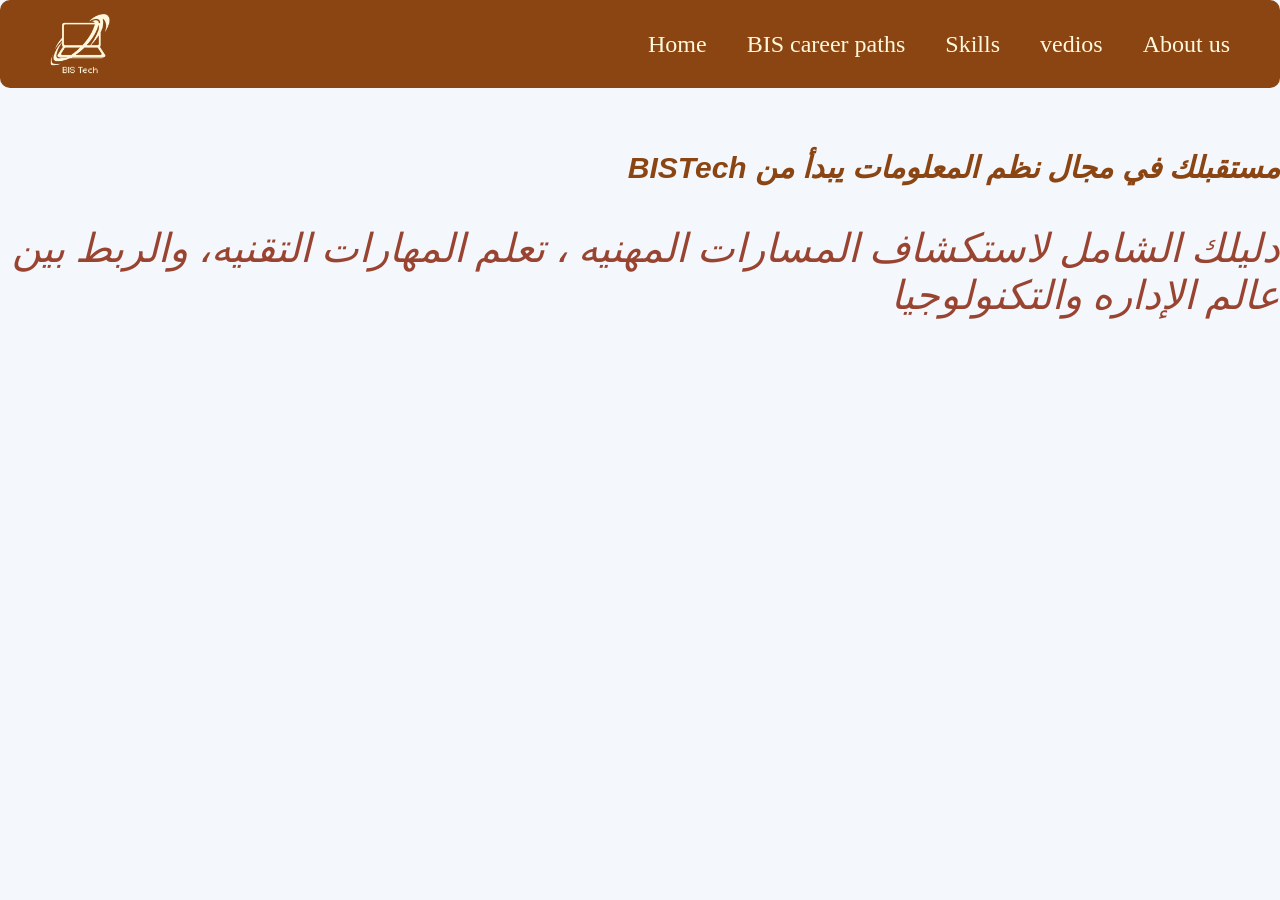
<file: index.html>
<!DOCTYPE html>
<html lang="en"  dir="rtl">
<head>
    <meta charset="UTF-8">
    <meta http-equiv="X-UA-Compatible" content="IE=edge">
    <meta name="viewport" content="width=device-width, initial-scale=1.0">
    <title>career paths</title>
    <link rel="stylesheet" href="shoruk.css">

</head>
<body>
    <nav dir="ltr">
        <img src="Blue Minimalist Illustration Computer Logo.png" alt="لوجو BIS" width=150px class="nav-logo">  
              <a href="project.html"> Home </a> 
            <a href="shoruk.html"> BIS career paths</a>
        <a href="skills.html"> Skills</a> 
    <a href ="vedios.html"> vedios</a>
    <a href="#">About us </a>
    </nav> 
    
<h1>مستقبلك في مجال نظم المعلومات يبدأ من <b>BISTech </b></h1>
<p class=" pp"> دليلك الشامل لاستكشاف المسارات المهنيه ، تعلم المهارات التقنيه، والربط بين عالم الإداره والتكنولوجيا</p>



</body>
</html>
</file>
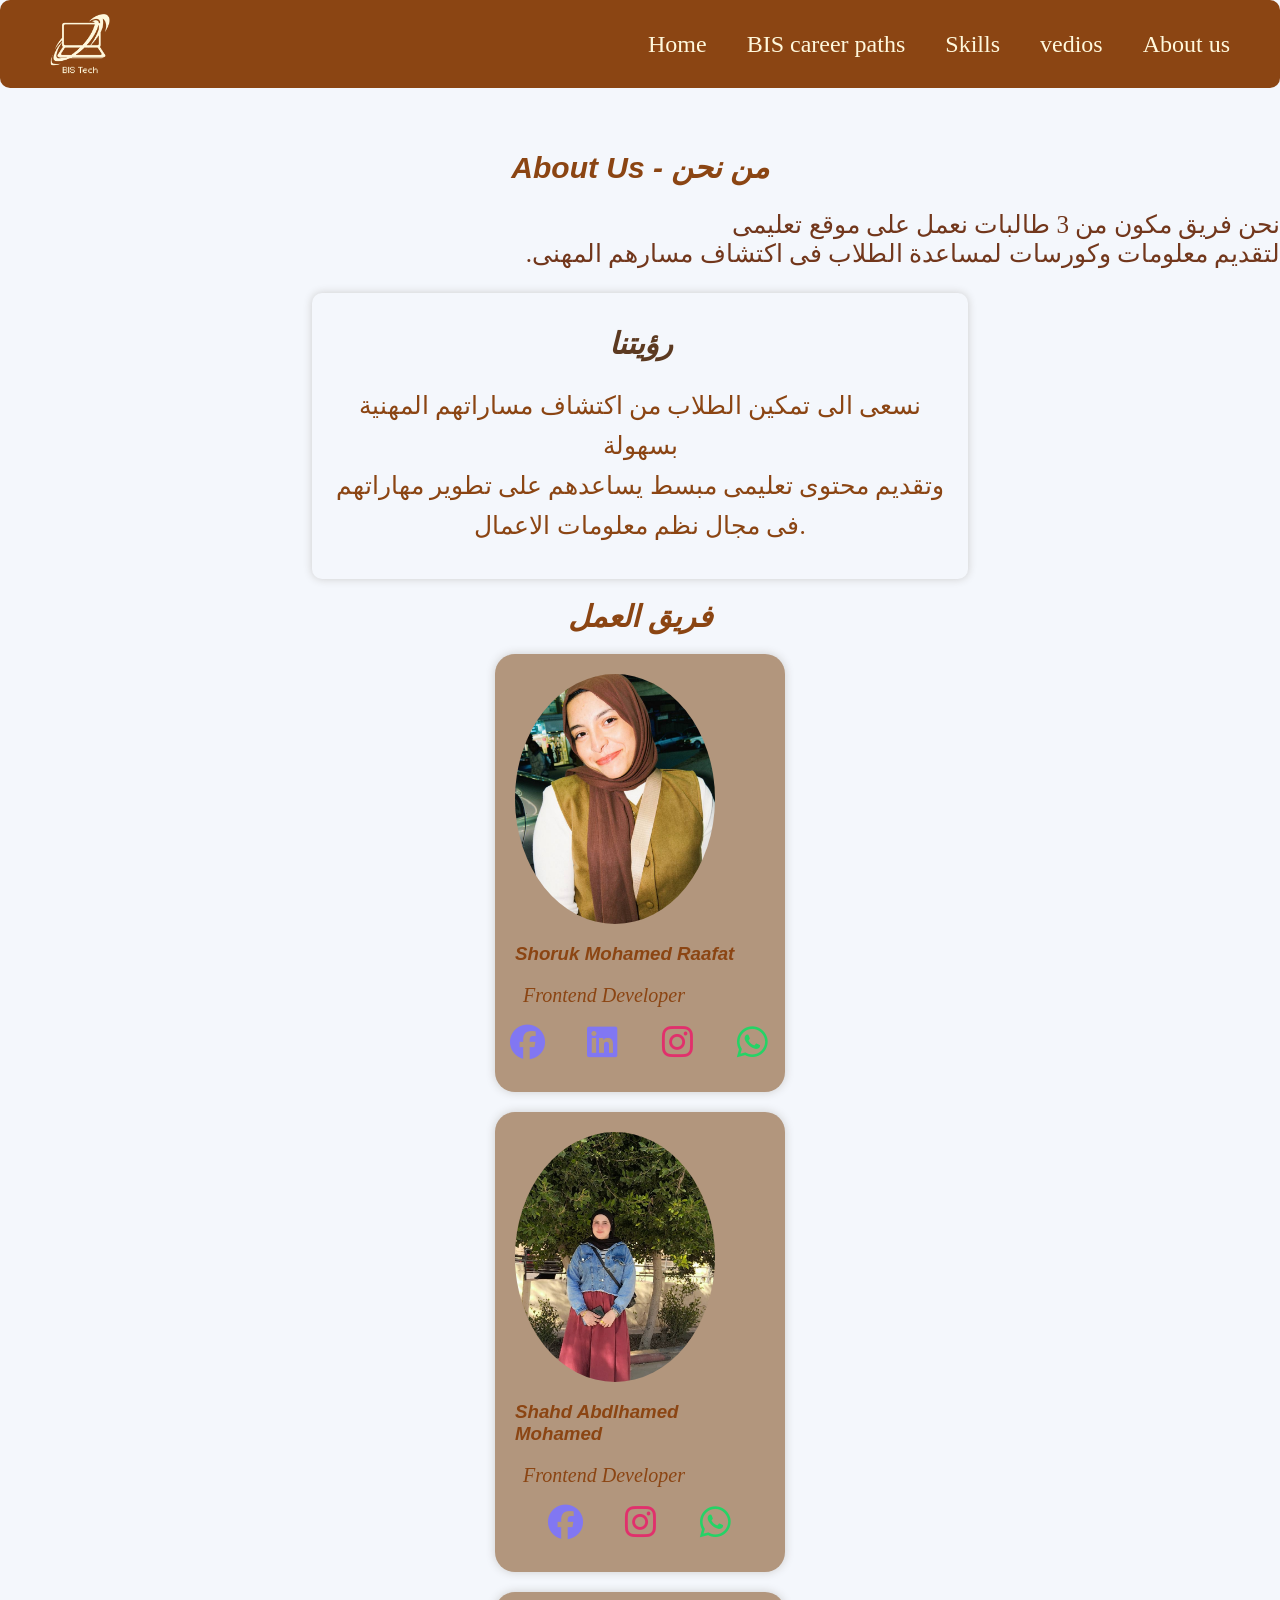
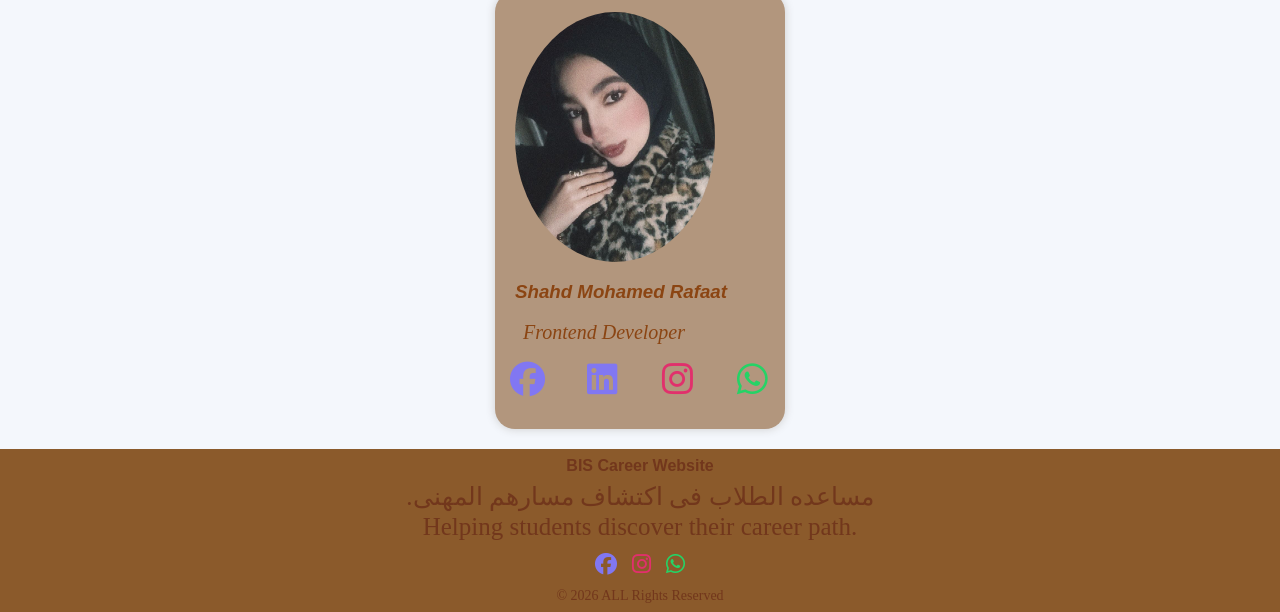
<file: About Us.html>
<!DOCTYPE html>
<html lang="en">
<head>
    <meta charset="UTF-8">
    <meta name="viewport" content="width=device-width, initial-scale=1.0">
    <title>About Us</title>
    <link rel="stylesheet" href="shoruk.css">
    <link rel="stylesheet"
href="https://cdnjs.cloudflare.com/ajax/libs/font-awesome/6.5.1/css/all.min.css">
</head>
<body>
    <nav dir="ltr">
        <img src="Blue Minimalist Illustration Computer Logo.png" alt="لوجو BIS" width=150px class="nav-logo"> 
         <a href="project.html"> Home </a> 
            <a href="shoruk.html"> BIS career paths</a>
        <a href="skills.html"> Skills</a> 
    <a href ="vedios.html"> vedios</a>
    <a href="About Us.html">About us </a></nav>
    <h1 align="center"> About Us - من نحن</h1> 
    <p dir="rtl">نحن فريق مكون من 3 طالبات نعمل على موقع تعليمى<br> لتقديم معلومات وكورسات لمساعدة الطلاب فى اكتشاف مسارهم المهنى.</p>
    <div class="vision"> 
   <h2 align="center">رؤيتنا</h2>
   <p align="center"> نسعى الى تمكين الطلاب من اكتشاف مساراتهم المهنية بسهولة
    <br>وتقديم محتوى تعليمى مبسط يساعدهم على تطوير مهاراتهم 
    <br>فى مجال نظم معلومات الاعمال.</p>
     </div>
                  <h1 align="center"> فريق العمل</h1>
     <div class="team">
              <div class="member">
         <img src="shoruk.jpg.jpeg" alt="member">
         <h3> Shoruk Mohamed Raafat </h3>
         <p class="role"> Frontend Developer</p>
                <div class="social">
                <a href="https://www.facebook.com/share/18kquqfus5/?mibextid=wwXIfr">
                    <i class="fa-brands fa-facebook"></i></a>
                <a href="https://www.linkedin.com/in/shoruk-mohamed-003379409">
                    <i class="fa-brands fa-linkedin"></i></a>
                <a href="https://www.instagram.com/_shoruk__mohamed?igsh=MW5udXczYnA4dnljNA%3D%3D&utm_source=qr">
                    <i class="fa-brands fa-instagram"></i></a>
                    <a href="https://wa.me/01009670748" >
                        <i class="fa-brands fa-whatsapp"></i></a>
               </div>
              </div>

              <div class="member">
                <img src="shahd abdo.jpeg" alt="member">
         <h3> Shahd Abdlhamed Mohamed</h3>
         <p class="role"> Frontend Developer</p>
                 <div class="social">
                    <a href="https://www.facebook.com/share/1NX84CXU2Z/">
                    <i class="fa-brands fa-facebook"></i></a>
                    <a href="https://www.instagram.com/shahd_m2rei?igsh=MTJ6MDV3d2Jmbmpvbw==">
                        <i class="fa-brands fa-instagram"></i></a>
                    <a href="https://wa.me/20 10 25431723"> 
                <i class="fa-brands fa-whatsapp"></i></a>

                </div>
               </div>

               <div class="member"> 
                <img src="shahd.jpg.jpeg" alt="member">
                <h3>Shahd Mohamed Rafaat</h3>
         <p class="role"> Frontend Developer</p>
                    <div class="social">
                    <a href="https://www.facebook.com/share/14c7VWNVfC3/">
                    <i class="fa-brands fa-facebook"></i></a>
                    <a href="https://www.linkedin.com/in/shahd-mohammed-aboutaleb-040036363?utm_source=share_via&utm_content=profile&utm_medium=member_android">
                    <i class="fa-brands fa-linkedin"></i></a>
                    <a href="https://www.instagram.com/shvhd_aboutaleb?igsh=OXJvZ2pmMWhpbDJs">
                    <i class="fa-brands fa-instagram"></i></a>
                    <a href="https://wa.me/01270743989">
                <i class="fa-brands fa-whatsapp"></i></a>
                </div>
               </div>
     </div>

     <footer class="footer">
        <h3>BIS Career Website</h3>
        <p> .مساعده الطلاب فى اكتشاف مسارهم المهنى</p>
        <p> Helping students discover their career path.</p>
        <div class=" footer-social">
            <a href="#">
                 <i class="fa-brands fa-facebook">
            </i></a>
            <a href="#">
                <i class="fa-brands fa-instagram"></i>
            </a>
            <a href="#">
                <i class="fa-brands fa-whatsapp"></i>
            </a>
        </div>
        <p class="copyright"> &copy; 2026 ALL Rights Reserved</p>
     </footer>

</body>
</html>
</file>
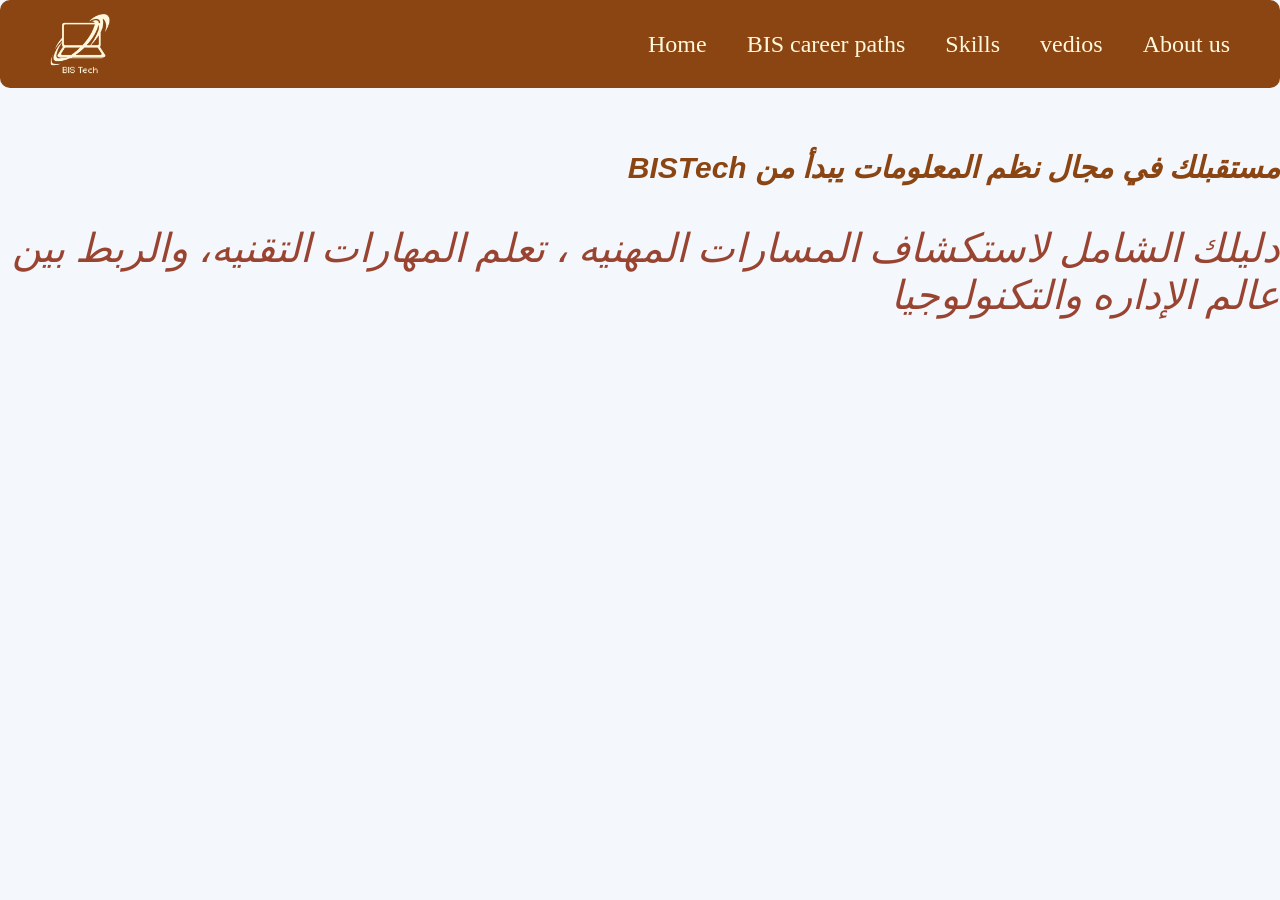
<file: index.html.html>
<!DOCTYPE html>
<html lang="en"  dir="rtl">
<head>
    <meta charset="UTF-8">
    <meta http-equiv="X-UA-Compatible" content="IE=edge">
    <meta name="viewport" content="width=device-width, initial-scale=1.0">
    <title>career paths</title>
    <link rel="stylesheet" href="shoruk.css">

</head>
<body>
    <nav dir="ltr">
        <img src="Blue Minimalist Illustration Computer Logo.png" alt="لوجو BIS" width=150px class="nav-logo">  
              <a href="project.html"> Home </a> 
            <a href="shoruk.html"> BIS career paths</a>
        <a href="skills.html"> Skills</a> 
    <a href ="vedios.html"> vedios</a>
    <a href="#">About us </a>
    </nav> 
    
<h1>مستقبلك في مجال نظم المعلومات يبدأ من <b>BISTech </b></h1>
<p class=" pp"> دليلك الشامل لاستكشاف المسارات المهنيه ، تعلم المهارات التقنيه، والربط بين عالم الإداره والتكنولوجيا</p>



</body>
</html>
</file>
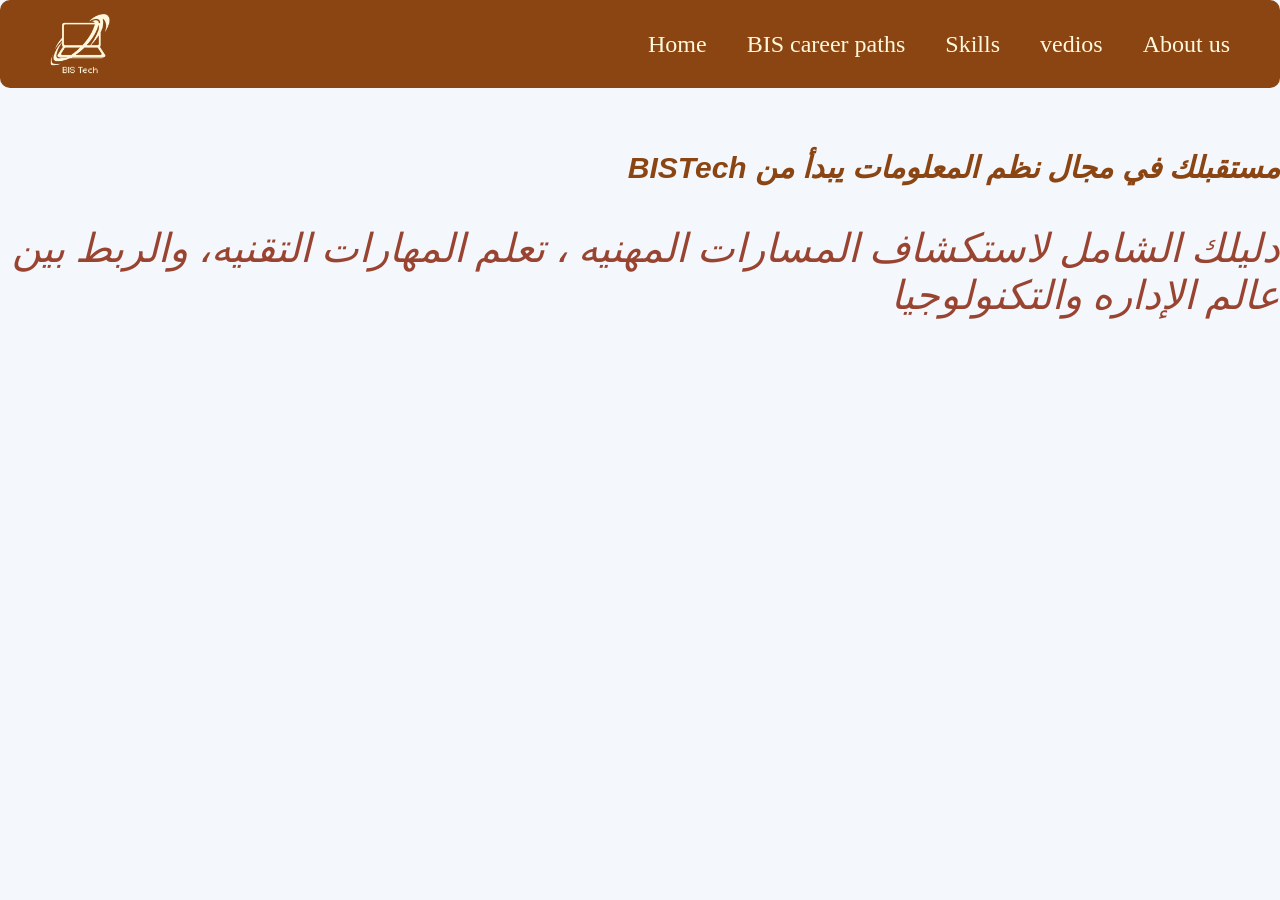
<file: project.html>
<!DOCTYPE html>
<html lang="en"  dir="rtl">
<head>
    <meta charset="UTF-8">
    <meta http-equiv="X-UA-Compatible" content="IE=edge">
    <meta name="viewport" content="width=device-width, initial-scale=1.0">
    <title>career paths</title>
    <link rel="stylesheet" href="shoruk.css">

</head>
<body>
    <nav dir="ltr">
        <img src="Blue Minimalist Illustration Computer Logo.png" alt="لوجو BIS" width=150px class="nav-logo">  
              <a href="project.html"> Home </a> 
            <a href="shoruk.html"> BIS career paths</a>
        <a href="skills.html"> Skills</a> 
    <a href ="vedios.html"> vedios</a>
    <a href="About Us.html">About us </a>
    </nav> 
    
<h1>مستقبلك في مجال نظم المعلومات يبدأ من <b>BISTech </b></h1>
<p class=" pp"> دليلك الشامل لاستكشاف المسارات المهنيه ، تعلم المهارات التقنيه، والربط بين عالم الإداره والتكنولوجيا</p>

</body>
</html>
</file>
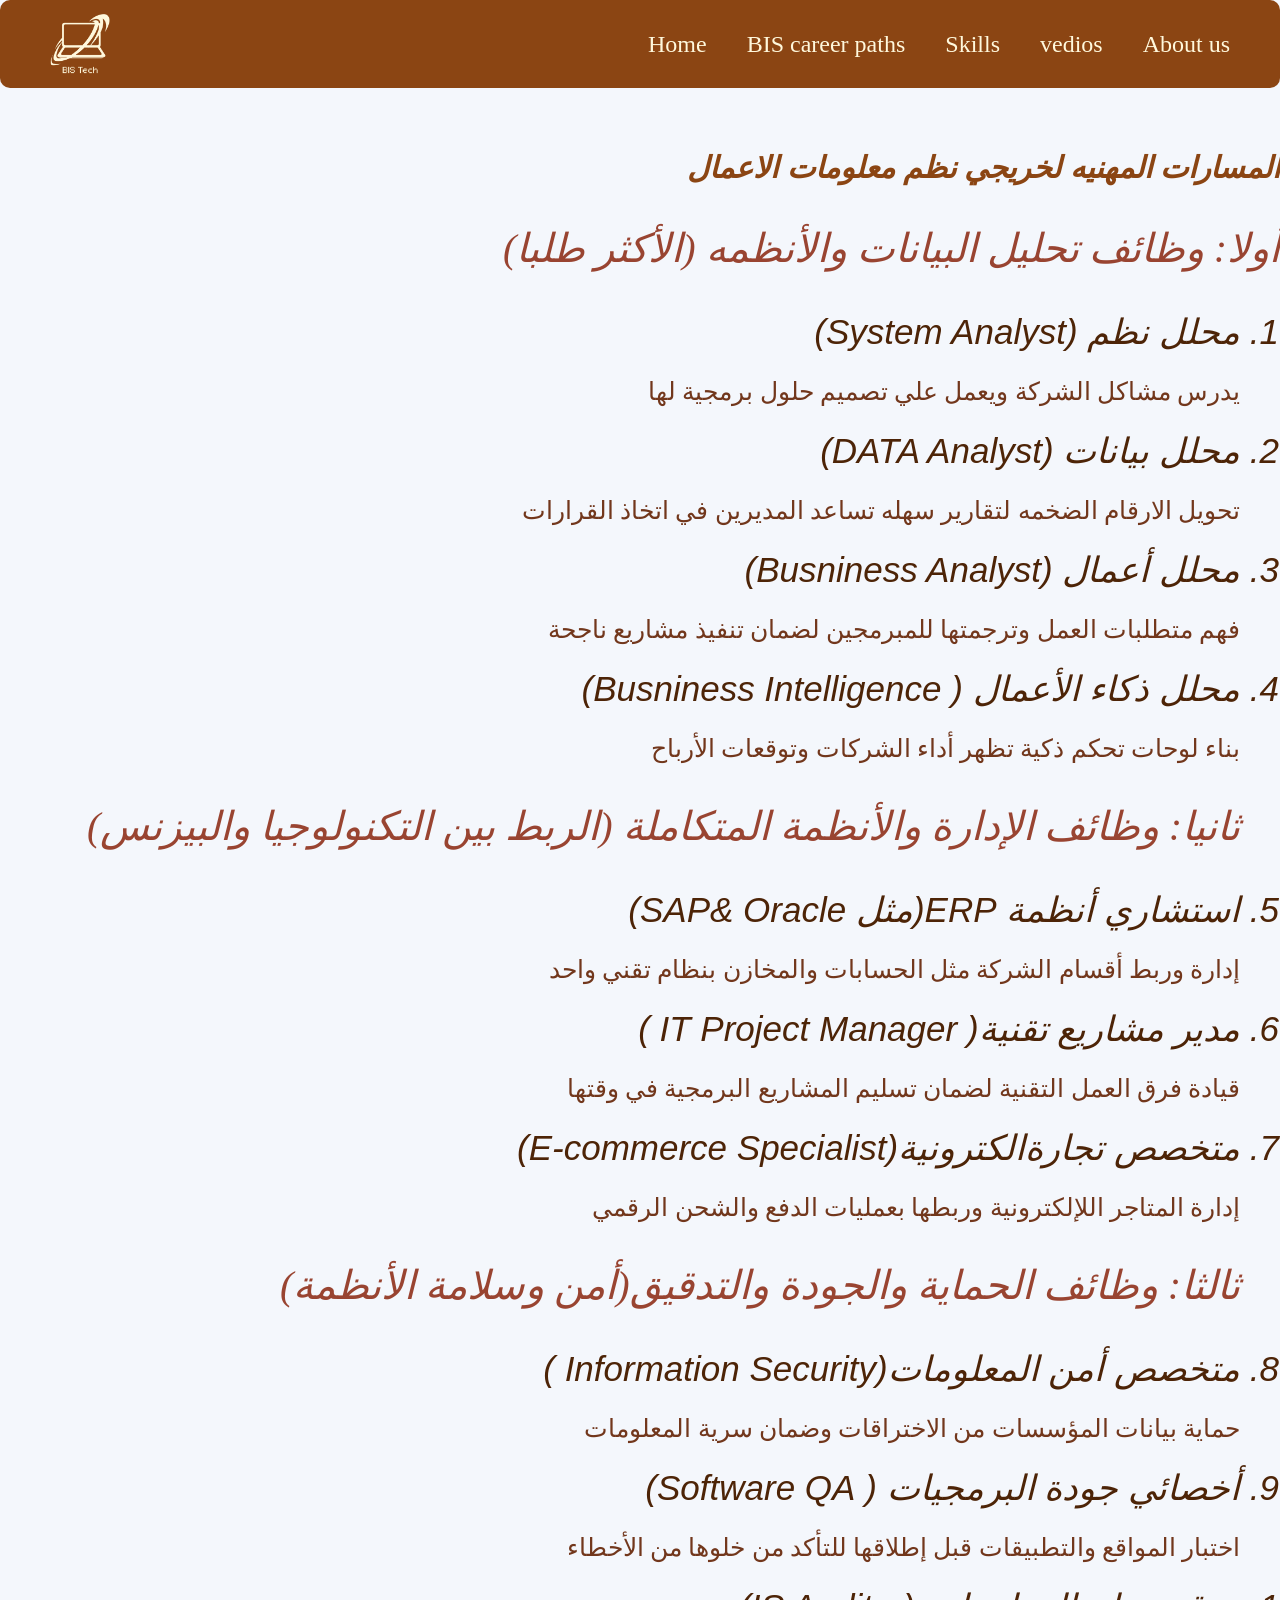
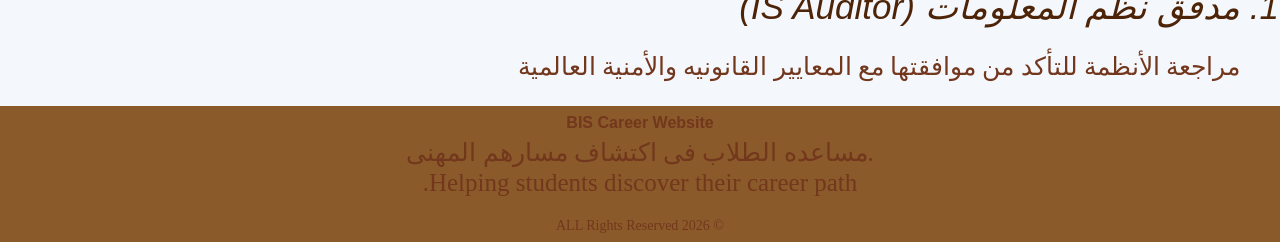
<file: shoruk.html>
<!DOCTYPE html>
<html lang="en" dir="rtl">
<head>
    <meta charset="UTF-8">
    <meta http-equiv="X-UA-Compatible" content="IE=edge">
    <meta name="viewport" content="width=device-width, initial-scale=1.0">
    <title>Document</title>
    <link rel="stylesheet" href="shoruk.css">
</head>
<body>
    <nav dir="ltr">
        <img src="Blue Minimalist Illustration Computer Logo.png" alt="لوجو BIS" width=150px class="nav-logo"> 
         <a href="project.html"> Home </a> 
            <a href="shoruk.html"> BIS career paths</a>
        <a href="skills.html"> Skills</a> 
    <a href ="vedios.html"> vedios</a>
  
  <a href="About Us.html">About us </a>  </nav>
    <h1 >  المسارات المهنيه لخريجي نظم معلومات الاعمال </h1>
    <p class="pp"> أولا: وظائف تحليل البيانات والأنظمه (الأكثر طلبا)</p>
    <ol><li>محلل نظم (System Analyst)</li>
        <p >يدرس مشاكل الشركة ويعمل علي تصميم حلول برمجية لها </p>
    <li> محلل بيانات (DATA Analyst)</li>
    <p> تحويل الارقام الضخمه لتقارير سهله تساعد المديرين في اتخاذ القرارات</p>
    <li>محلل أعمال (Busniness Analyst)</li>
    <p>  فهم متطلبات العمل وترجمتها للمبرمجين لضمان تنفيذ مشاريع ناجحة</p>
    <li> محلل ذكاء الأعمال ( Busniness Intelligence)</li>
   <p>بناء لوحات تحكم ذكية تظهر أداء الشركات وتوقعات الأرباح</p>
   <p class="pp">ثانيا: وظائف الإدارة والأنظمة المتكاملة (الربط بين التكنولوجيا والبيزنس)  </p>
   <li> استشاري أنظمة ERP(مثل SAP& Oracle)</li>
   <p> إدارة وربط أقسام الشركة مثل الحسابات والمخازن بنظام تقني واحد</p>
   <li> مدير مشاريع تقنية( IT Project Manager )</li>
   <p> قيادة فرق العمل التقنية لضمان تسليم المشاريع البرمجية في وقتها</p>
   <li> متخصص تجارةالكترونية(E-commerce Specialist)</li>
   <p>إدارة المتاجر اللإلكترونية وربطها بعمليات الدفع والشحن الرقمي</p>
   <p class="pp"> ثالثا: وظائف الحماية والجودة والتدقيق(أمن وسلامة الأنظمة)</p>
   <li> متخصص أمن المعلومات(Information Security )</li>
  <p> حماية بيانات المؤسسات من الاختراقات وضمان سرية المعلومات</p>
  
   <li> أخصائي جودة البرمجيات ( Software QA)</li>
   <p>  اختبار المواقع والتطبيقات قبل إطلاقها للتأكد من خلوها من الأخطاء </p>
<li> مدقق نظم المعلومات (IS Auditor)</li>
<p> مراجعة الأنظمة للتأكد من موافقتها مع المعايير القانونيه والأمنية العالمية</p>
</ol>
<footer class="footer">
    <h3>BIS Career Website</h3>
    <p> .مساعده الطلاب فى اكتشاف مسارهم المهنى</p>
    <p> Helping students discover their career path.</p>
    <div class=" footer-social">
        <a href="#">
             <i class="fa-brands fa-facebook">
        </i></a>
        <a href="#">
            <i class="fa-brands fa-instagram"></i>
        </a>
        <a href="#">
            <i class="fa-brands fa-whatsapp"></i>
        </a>
    </div>
    <p class="copyright"> &copy; 2026 ALL Rights Reserved</p>
 </footer>

</body>
</html>
</file>
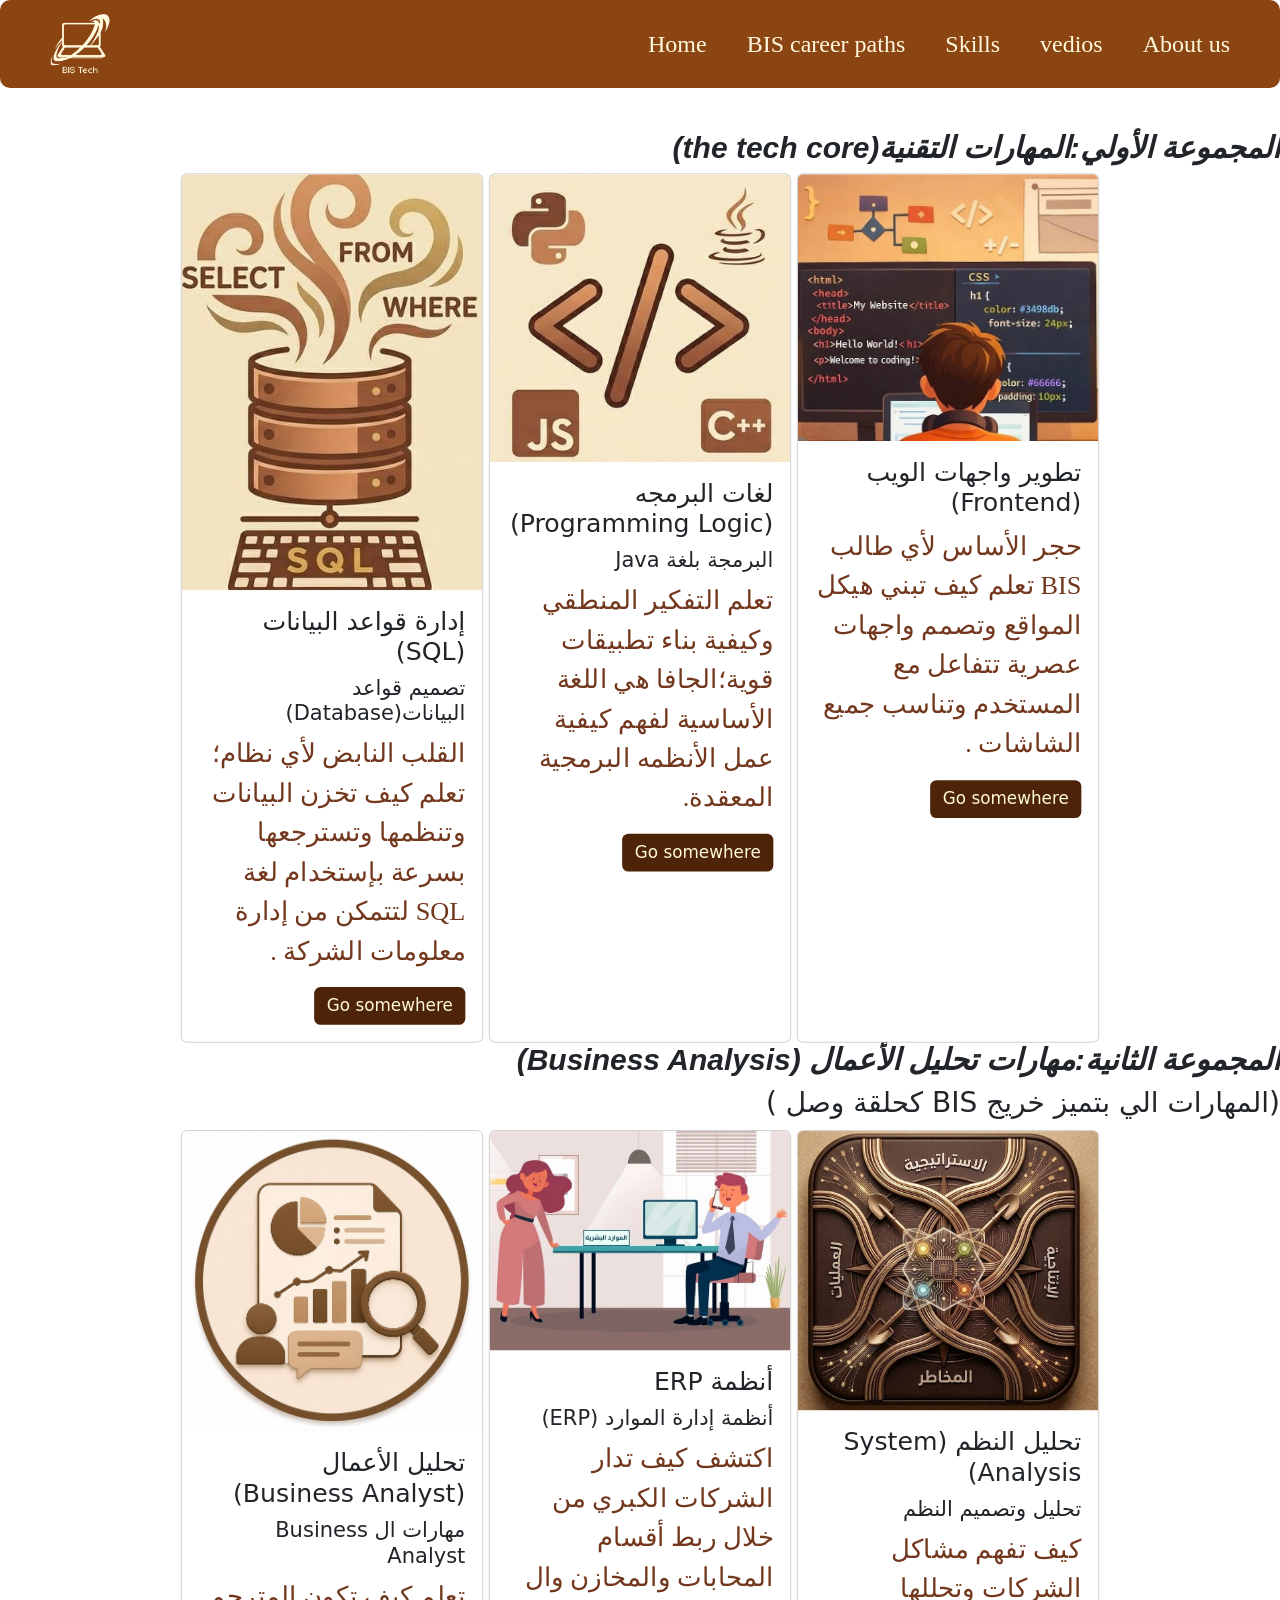
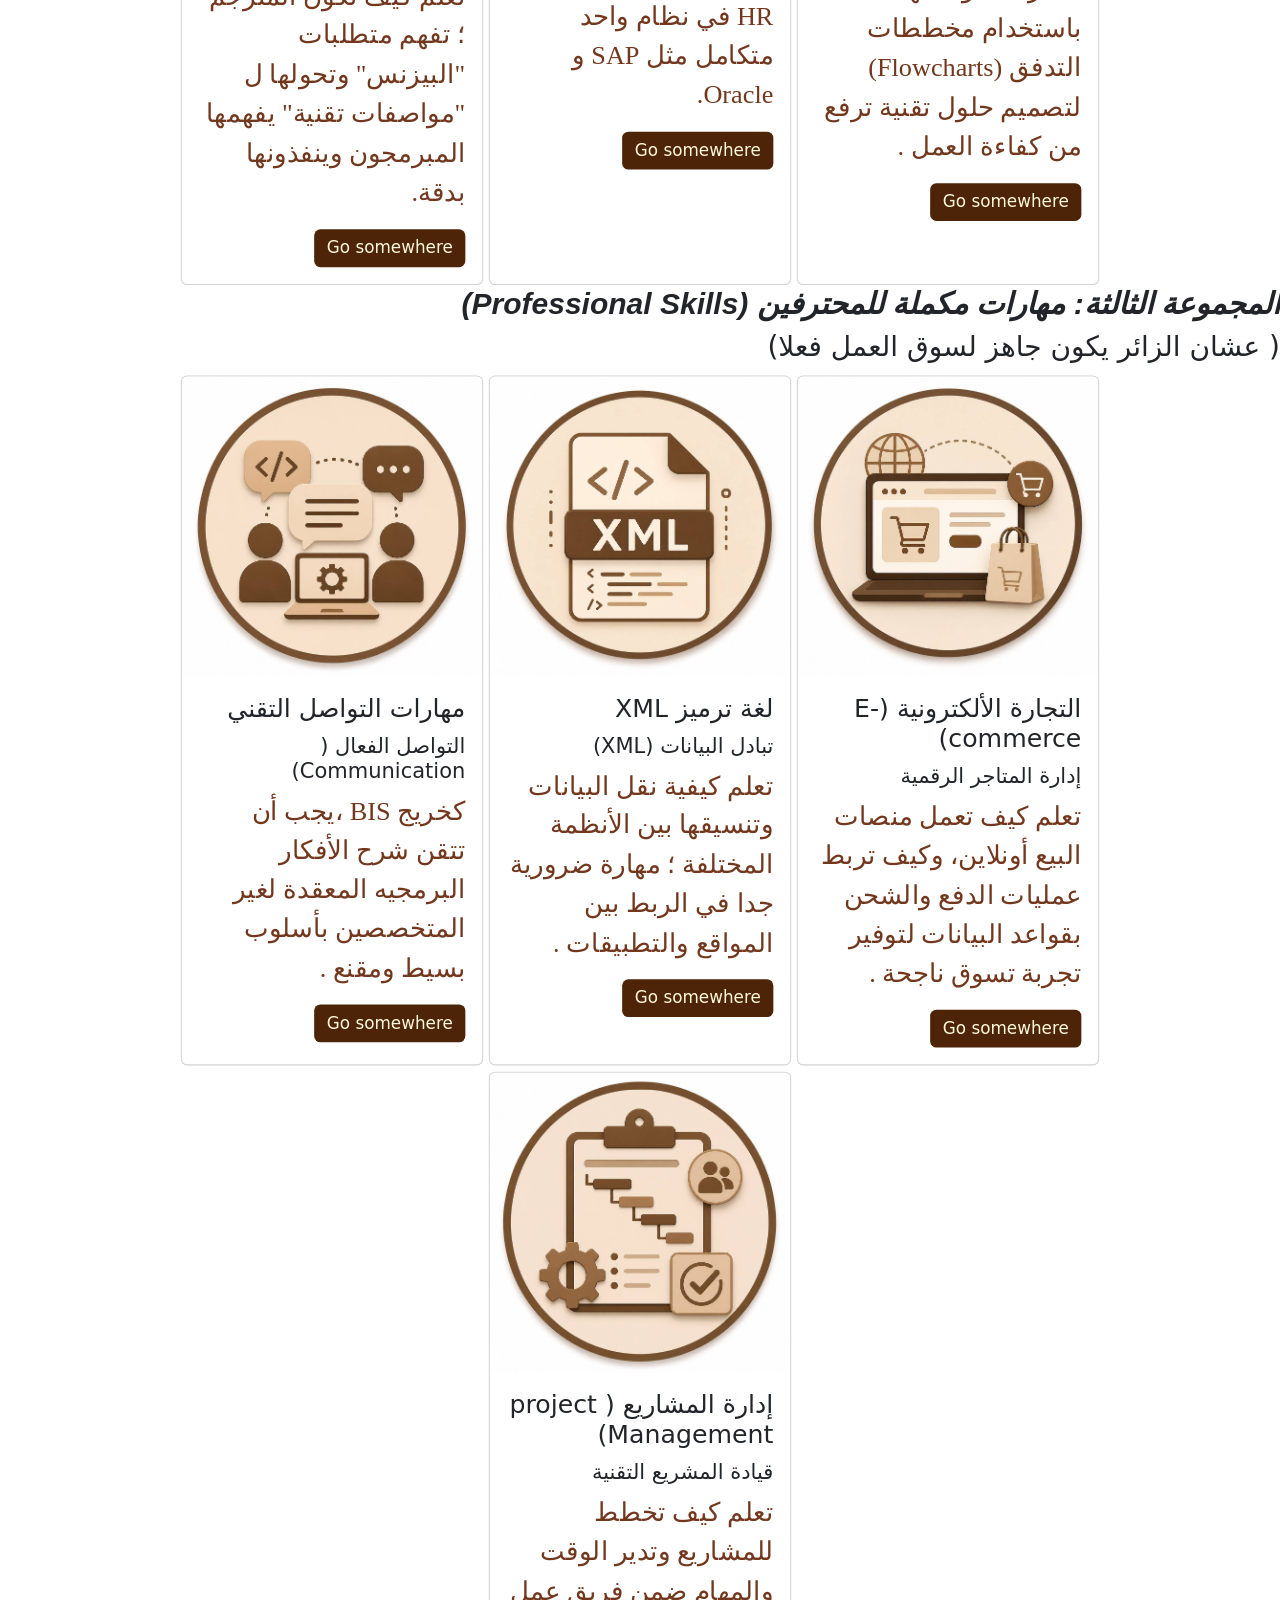
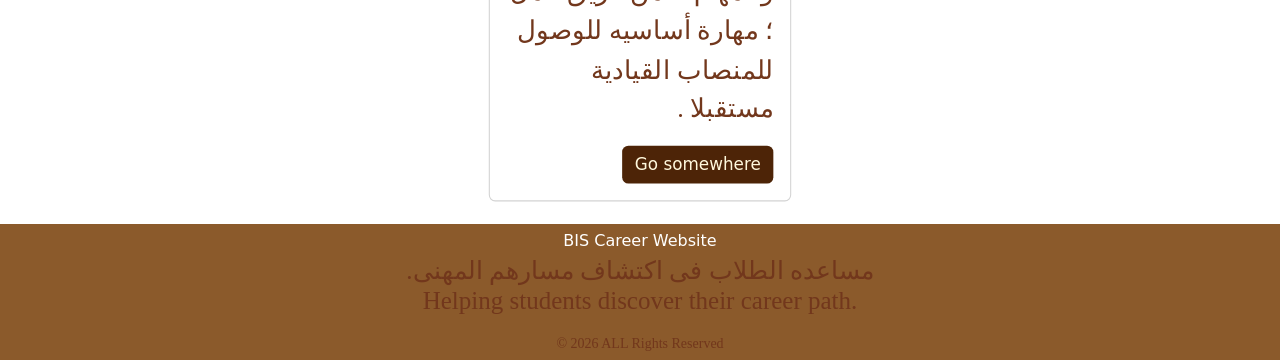
<file: skills.html>
<!DOCTYPE html>
<html lang="en">
<head>
    <meta charset="UTF-8">
    <meta http-equiv="X-UA-Compatible" content="IE=edge">
    <meta name="viewport" content="width=device-width, initial-scale=1">
    <title>Skills</title>
    <link rel="stylesheet" href="shoruk.css">
    <link href="https://cdn.jsdelivr.net/npm/bootstrap@5.0.2/dist/css/bootstrap.min.css" rel="stylesheet" integrity="sha384-EVSTQN3/azprG1Anm3QDgpJLIm9Nao0Yz1ztcQTwFspd3yD65VohhpuuCOmLASjC" crossorigin="anonymous">
</head>
<body>
    <nav dir="ltr" >
        <img src="Blue Minimalist Illustration Computer Logo.png" alt="لوجو BIS" width=150px class="nav-logo"> 
             <a href="project.html"> Home </a> 
            <a href="shoruk.html"> BIS career paths</a>
        <a href="skills.html"> Skills</a> 
    <a href ="vedios.html"> vedios</a>
    <a href="About Us.html"> About us </a>
  </nav>
  <h1 dir="rtl">المجموعة الأولي:المهارات التقنية(the tech core)</h1>
  <div class="skills-wrapper">
    <div class="card" style="width: 18rem;">
        <img src="photo_2026-05-08_22-23-05.jpg" class="card-img-top" alt="...">
        <div class="card-body">
          <h4 class="card-title">تطوير واجهات الويب (Frontend)</h4>
          <p class="card-text"> حجر الأساس لأي طالب BIS تعلم كيف تبني هيكل المواقع وتصمم واجهات عصرية تتفاعل مع المستخدم وتناسب جميع الشاشات .  </p>
          <a href="#" class="btn btn-primary">Go somewhere</a>
        </div>
      </div>
      <div class="card" style="width: 18rem;" class=" shoruk">
        <img src="photo_2026-05-08_21-58-49.jpg" class="card-img-top" alt="...">
        <div class="card-body">
          <h4 class="card-title">لغات البرمجه (Programming Logic)</h4>
          <h5> البرمجة بلغة Java</h5>
          <p class="card-text"> تعلم التفكير المنطقي وكيفية بناء تطبيقات قوية؛الجافا هي اللغة الأساسية لفهم كيفية عمل الأنظمه البرمجية المعقدة.</p>
          <a href="#" class="btn btn-primary">Go somewhere</a>
        </div>
      </div>
      <div class="card" style="width: 18rem;" class="shoruk">
        <img src="photo_2026-05-08_22-17-19.jpg" class="card-img-top" alt="...">
        <div class="card-body">
          <h4 class="card-title">إدارة قواعد البيانات (SQL)</h4>
          <h5> تصميم قواعد البيانات(Database)</h5>
          <p class="card-text">القلب النابض لأي نظام؛ تعلم كيف تخزن البيانات وتنظمها وتسترجعها بسرعة بإستخدام لغة SQL لتتمكن من إدارة معلومات الشركة .</p>
          <a href="#" class="btn btn-primary">Go somewhere</a>
        </div>
      </div>
      </div>
      <h1 dir="rtl">المجموعة الثانية:مهارات تحليل الأعمال (Business Analysis) </h1>
      <h3 dir="rtl"> (المهارات الي بتميز خريج BIS كحلقة وصل )</h3>
      <div class="skills-wrapper">
      <div class="card" style="width: 18rem;" class="shoruk">
        <img src="photo_2026-05-08_21-58-25.jpg" class="card-img-top" alt="...">
        <div class="card-body">
          <h4 class="card-title">تحليل النظم (System Analysis) </h4>
          <h5> تحليل وتصميم النظم</h5>
          <p class="card-text"> كيف تفهم مشاكل الشركات وتحللها باستخدام مخططات التدفق (Flowcharts) لتصميم حلول تقنية ترفع من كفاءة العمل .</p>
          <a href="#" class="btn btn-primary">Go somewhere</a>
        </div>
      </div>
      <div class="card" style="width: 18rem;" class="shoruk">
        <img src="photo_2026-05-08_23-19-03.jpg" class="card-img-top" alt="...">
        <div class="card-body">
          <h4 class="card-title">أنظمة ERP </h4>
          <h5> أنظمة إدارة الموارد (ERP) </h5>
          <p class="card-text"> اكتشف كيف تدار الشركات الكبري من خلال ربط أقسام المحابات والمخازن وال HR في نظام واحد متكامل مثل SAP و Oracle.</p>
          <a href="#" class="btn btn-primary">Go somewhere</a>
        </div>
      </div>
     
      <div class="card" style="width: 18rem;" class="shoruk">
        <img src="photo_2026-05-08_21-58-42.jpg" class="card-img-top" alt="...">
        <div class="card-body">
          <h4 class="card-title">تحليل الأعمال (Business Analyst) </h4>
          <h5>  مهارات ال Business Analyst</h5>
          <p class="card-text">   تعلم كيف تكون المترجم ؛ تفهم متطلبات "البيزنس" وتحولها ل "مواصفات تقنية" يفهمها المبرمجون وينفذونها بدقة.</p>
          <a href="#" class="btn btn-primary">Go somewhere</a>
        </div>
      </div>
     </div>
     <h1 dir="rtl"> المجموعة الثالثة: مهارات مكملة للمحترفين (Professional Skills)</h1> 
     <h3 dir="rtl"> ( عشان الزائر يكون جاهز لسوق العمل فعلا)</h3>
     <div class="skills-wrapper">
      <div class="card" style="width: 18rem;" class="shoruk">
        <img src="photo_2026-05-08_21-58-37.jpg" class="card-img-top" alt="...">
        <div class="card-body">
          <h4 class="card-title">التجارة الألكترونية (E-commerce)</h4>
          <h5>إدارة المتاجر الرقمية</h5>
          <p class="card-text"> تعلم كيف تعمل منصات البيع أونلاين، وكيف تربط عمليات الدفع والشحن بقواعد البيانات لتوفير تجربة تسوق ناجحة  .</p>
          <a href="#" class="btn btn-primary">Go somewhere</a>
          </div>
          </div>
          <div class="card" style="width: 18rem;" class="shoruk">
            <img src="photo_2026-05-08_21-58-35.jpg" class="card-img-top" alt="...">
            <div class="card-body">
              <h4 class="card-title">لغة ترميز XML </h4>
              <h5> تبادل البيانات (XML)</h5>
              <p class="card-text"> تعلم كيفية نقل البيانات وتنسيقها بين الأنظمة المختلفة ؛ مهارة ضرورية جدا في الربط بين المواقع والتطبيقات .</p>
              <a href="#" class="btn btn-primary">Go somewhere</a></div></div>
          <div class="card" style="width: 18rem;" class="shoruk">
            <img src="photo_2026-05-08_21-58-32.jpg" class="card-img-top" alt="...">
            <div class="card-body">
              <h4 class="card-title">مهارات التواصل التقني </h4>
              <h5>التواصل الفعال ( Communication)  </h5>
              <p class="card-text">كخريج BIS ،يجب أن تتقن شرح الأفكار البرمجيه المعقدة لغير المتخصصين بأسلوب بسيط ومقنع .</p>
              <a href="#" class="btn btn-primary">Go somewhere</a></div></div></div>
              <div class="skills-wrapper">
              <div class="card" style="width: 18rem;" class="shoruk">
                <img src="photo_2026-05-08_21-58-44.jpg" class="card-img-top" alt="...">
                <div class="card-body" dir="rtl">
                  <h4 class="card-title">إدارة المشاريع ( project Management) </h4>
                  <h5> قيادة المشريع التقنية </h5>
                  <p class="card-text"> تعلم كيف تخطط للمشاريع وتدير الوقت والمهام ضمن فريق عمل ؛ مهارة أساسيه للوصول للمنصاب القيادية مستقبلا .</p>
                  <a href="#" class="btn btn-primary">Go somewhere</a></div></div></div>
            </div>
            <footer class="footer">
              <h3>BIS Career Website</h3>
              <p> .مساعده الطلاب فى اكتشاف مسارهم المهنى</p>
              <p> Helping students discover their career path.</p>
              <div class=" footer-social">
                  <a href="#">
                       <i class="fa-brands fa-facebook">
                  </i></a>
                  <a href="#">
                      <i class="fa-brands fa-instagram"></i>
                  </a>
                  <a href="#">
                      <i class="fa-brands fa-whatsapp"></i>
                  </a>
              </div>
              <p class="copyright"> &copy; 2026 ALL Rights Reserved</p>
           </footer>
      
          
        <!-- Optional JavaScript; choose one of the two! -->
    <!-- Option 1: Bootstrap Bundle with Popper -->
    <script src="https://cdn.jsdelivr.net/npm/bootstrap@5.0.2/dist/js/bootstrap.bundle.min.js" integrity="sha384-MrcW6ZMFYlzcLA8Nl+NtUVF0sA7MsXsP1UyJoMp4YLEuNSfAP+JcXn/tWtIaxVXM" crossorigin="anonymous"></script>

    <!-- Option 2: Separate Popper and Bootstrap JS -->
    <!--
    <script src="https://cdn.jsdelivr.net/npm/@popperjs/core@2.9.2/dist/umd/popper.min.js" integrity="sha384-IQsoLXl5PILFhosVNubq5LC7Qb9DXgDA9i+tQ8Zj3iwWAwPtgFTxbJ8NT4GN1R8p" crossorigin="anonymous"></script>
    <script src="https://cdn.jsdelivr.net/npm/bootstrap@5.0.2/dist/js/bootstrap.min.js" integrity="sha384-cVKIPhGWiC2Al4u+LWgxfKTRIcfu0JTxR+EQDz/bgldoEyl4H0zUF0QKbrJ0EcQF" crossorigin="anonymous"></script>
    -->
</body>
</html>
</file>
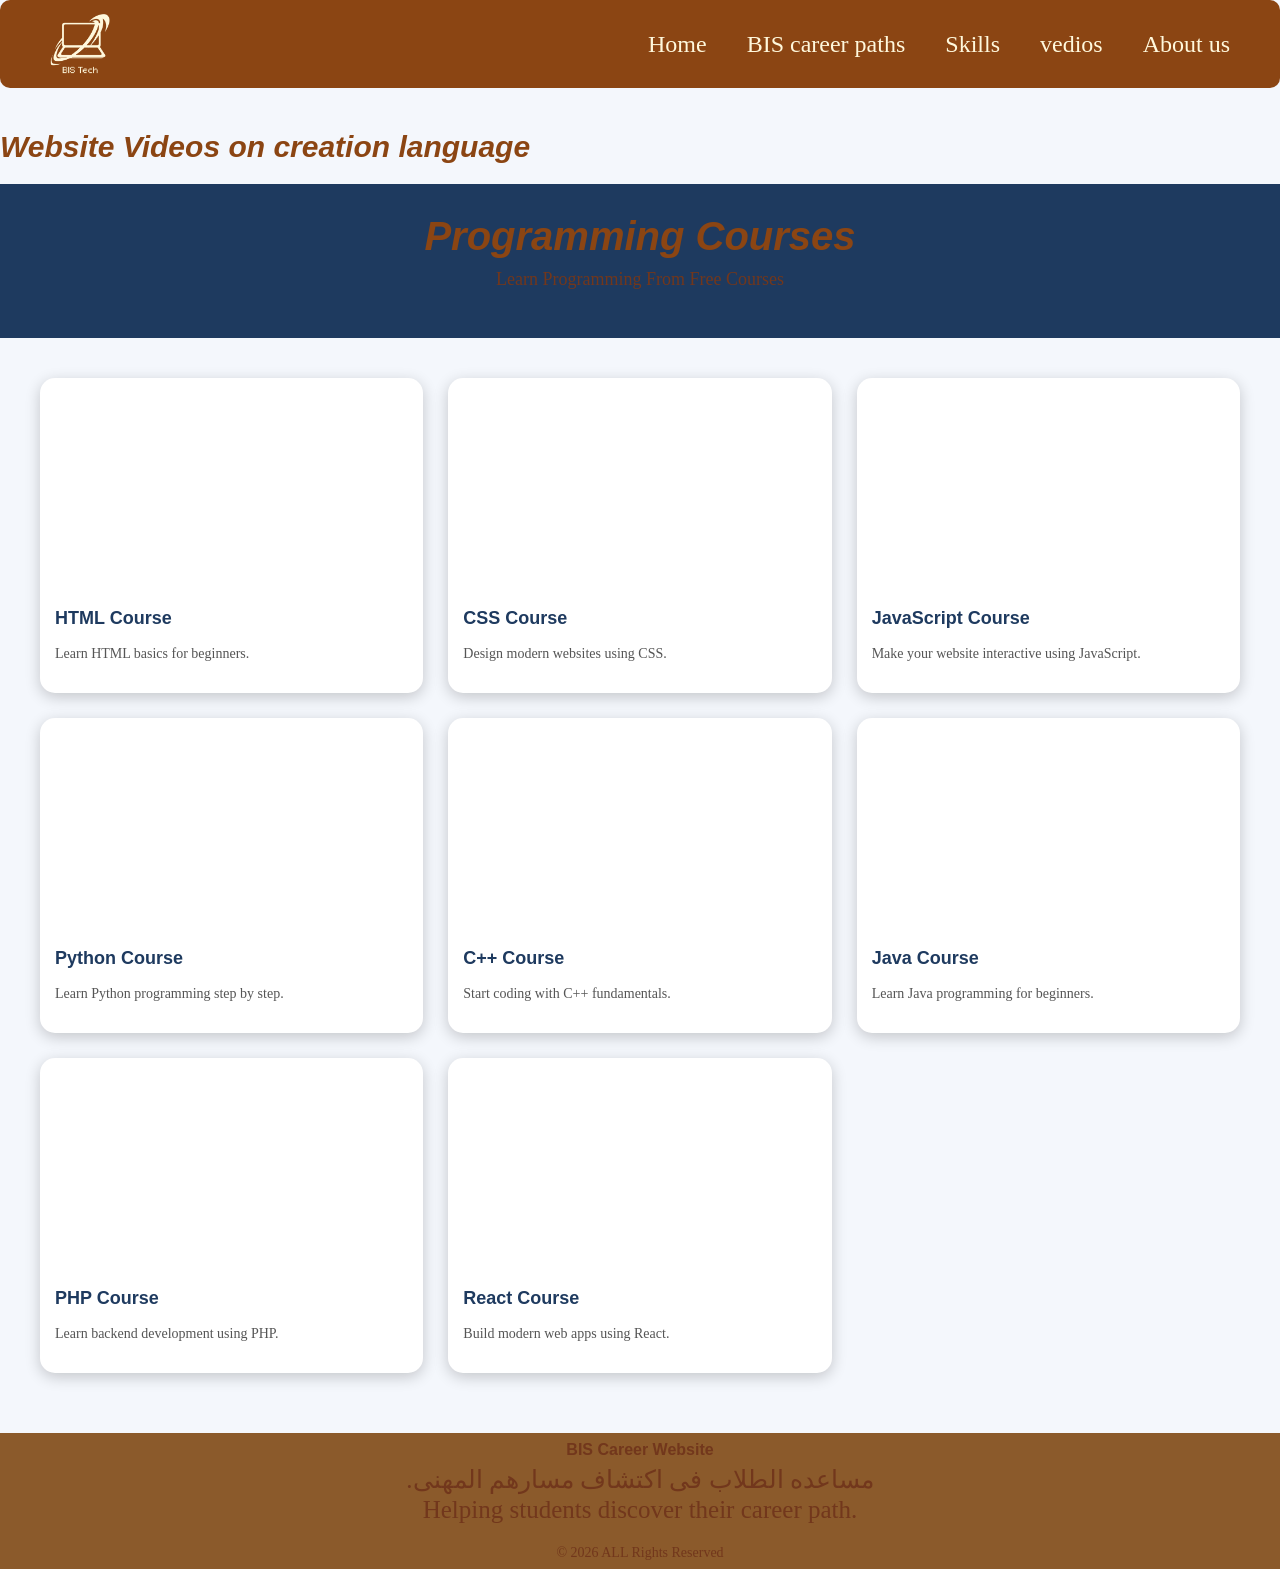
<file: vedios.html>
<!-- saved from url=(0056)file:///C:/Users/it/OneDrive/Desktop/brojact/shahd2.html -->
<html lang="ar"><head><meta http-equiv="Content-Type" content="text/html; charset=UTF-8">
    
    <title>videos</title>
    <link rel="stylesheet" href="shoruk.css">
</head>
<body class="bg-dark text-white">
    <nav dir="ltr">
        <img src="Blue Minimalist Illustration Computer Logo.png" alt="لوجو BIS" width=150px class="nav-logo"> 
         <a href="project.html"> Home </a> 
            <a href="shoruk.html"> BIS career paths</a>
        <a href="skills.html"> Skills</a> 
    <a href ="vedios.html"> vedios</a>
    <a href="About Us.html">About us </a></nav>
    <h1> Website Videos on creation language  </h1>
        <header>
            <h1>Programming Courses</h1>
            <p>Learn Programming From Free Courses</p>
        </header>
        
        <section class="video-container">
        
            <!-- HTML -->
            <div class="video-card">
                <iframe 
                src="https://www.youtube.com/embed/qz0aGYrrlhU"
                frameborder="0"
                allowfullscreen>
                </iframe>
        
                <div class="video-info">
                    <h2>HTML Course</h2>
                    <p>Learn HTML basics for beginners.</p>
                </div>
            </div>
        
            <!-- CSS -->
            <div class="video-card">
                <iframe 
                src="https://www.youtube.com/embed/1Rs2ND1ryYc"
                frameborder="0"
                allowfullscreen>
                </iframe>
        
                <div class="video-info">
                    <h2>CSS Course</h2>
                    <p>Design modern websites using CSS.</p>
                </div>
            </div>
        
            <!-- JavaScript -->
            <div class="video-card">
                <iframe 
                src="https://www.youtube.com/embed/W6NZfCO5SIk"
                frameborder="0"
                allowfullscreen>
                </iframe>
        
                <div class="video-info">
                    <h2>JavaScript Course</h2>
                    <p>Make your website interactive using JavaScript.</p>
                </div>
            </div>
        
            <!-- Python -->
            <div class="video-card">
                <iframe 
                src="https://www.youtube.com/embed/_uQrJ0TkZlc"
                frameborder="0"
                allowfullscreen>
                </iframe>
        
                <div class="video-info">
                    <h2>Python Course</h2>
                    <p>Learn Python programming step by step.</p>
                </div>
            </div>
        
            <!-- C++ -->
            <div class="video-card">
                <iframe 
                src="https://www.youtube.com/embed/vLnPwxZdW4Y"
                frameborder="0"
                allowfullscreen>
                </iframe>
        
                <div class="video-info">
                    <h2>C++ Course</h2>
                    <p>Start coding with C++ fundamentals.</p>
                </div>
            </div>
        
            <!-- Java -->
            <div class="video-card">
                <iframe 
                src="https://www.youtube.com/embed/eIrMbAQSU34"
                frameborder="0"
                allowfullscreen>
                </iframe>
        
                <div class="video-info">
                    <h2>Java Course</h2>
                    <p>Learn Java programming for beginners.</p>
                </div>
            </div>
        
            <!-- PHP -->
            <div class="video-card">
                <iframe 
                src="https://www.youtube.com/embed/OK_JCtrrv-c"
                frameborder="0"
                allowfullscreen>
                </iframe>
        
                <div class="video-info">
                    <h2>PHP Course</h2>
                    <p>Learn backend development using PHP.</p>
                </div>
            </div>
        
            <!-- React -->
            <div class="video-card">
                <iframe 
                src="https://www.youtube.com/embed/bMknfKXIFA8"
                frameborder="0"
                allowfullscreen>
                </iframe>
        
                <div class="video-info">
                    <h2>React Course</h2>
                    <p>Build modern web apps using React.</p>
                </div>
            </div>
        
        </section>
        <footer class="footer">
            <h3>BIS Career Website</h3>
            <p> .مساعده الطلاب فى اكتشاف مسارهم المهنى</p>
            <p> Helping students discover their career path.</p>
            <div class=" footer-social">
                <a href="#">
                     <i class="fa-brands fa-facebook">
                </i></a>
                <a href="#">
                    <i class="fa-brands fa-instagram"></i>
                </a>
                <a href="#">
                    <i class="fa-brands fa-whatsapp"></i>
                </a>
            </div>
            <p class="copyright"> &copy; 2026 ALL Rights Reserved</p>
         </footer>
    
      

</body>
</html>
</file>
<file: shoruk.css>
h1{
    font-family:'Segoe UI', Tahoma, Geneva, Verdana, sans-serif;
    font-style:italic;
font-weight: 200;
color:#8b4513;
}
body{
padding-top: 120%;
}


h3{
    color: rgb(114, 55, 28);
}
h5{
    color:sienna
}
.pp{
    font-family: 'Times New Roman','Segoe UI' , 'sans-serif';
    font-style:italic;
    color:#994431 ;
font-size: 40px;
}
    a{color: cornsilk; }
 nav a:hover{
    transition: 0.3;
    font-size:35px;
    color: cornsilk;
}
nav a{
    text-decoration: none;
    color: cornsilk;
}
nav {
    box-sizing: border-box;
    
    display:flex;
    justify-content: space-between;
  padding: 10px 50px;
    gap:40px;
    background-color:saddlebrown;
    padding:10px 50px;
    border-radius: 10px;
    margin-bottom: 50px;
    flex-direction: row;
    align-items: center;
    height: 88px;
font-weight:200;
font-size:x-large;
font-family: 'Times New Roman', Times, serif;}
.container{
    width: 90%;
    max-width: 1200px;
    margin: 0 auto;
}
nav{
    position: fixed;
    top: 0;
    left: 0;
    width: 100%;
    z-index: 1000;
    
}
.nav-logo{
    display: block;
    margin-right: auto;
    transform: none;
height:60px;
width:60px;
}

.about-section{
    margin-top: 100px;
}
    p {
        font-style: normal;
        font-family: Georgia, 'Times New Roman', Times, serif;
        font-weight:lighter;
        color:rgb(114, 55, 28);
        font-size:25px;}     
        ol li{                                                                                                                 
font-style:italic;
font-family: Verdana, Geneva, Tahoma, sans-serif;
font-size: 35px;
color:#4d2407;}     
.skills-wrapper{
    display: flex;
    flex-wrap: wrap;
    justify-content: center;
    gap:20px;
    padding:20px;
    direction:rtl}                                                                                                                         
    .skills-wrapper .card{
width:300px;
transform: scale(1.05);
min-width: 280px;
transition: 0.3s;
}                          
.btn.btn-primary{
    color:cornsilk;
    background-color:#4d2407 ;
    border-style: none;
}     
.hover.btn.btn-primary{
    color: #4d2407;
    background-color: cornsilk;
}                
body{ background-color: #fff8dc;}

body h1{ font-style: italic;
font-weight: bold;
font-size: 30px;}


.team{ display: flex;
       flex-direction: column;
       align-items: center;  
       gap: 20px;
}


.member{
    background-color:#b2967d;
    width: 250px;
    padding: 20px;
    border-radius: 20px;
    box-shadow: 0 0 10px #ccc;
}
.member img{
    width: 200px;
    height: 250px;
    border-radius: 50%;
    object-fit: cover;
}
.member h3{
    margin-top: 15px;
    color: #8b4513;
    font-style: italic;
    }
.social{
    display: flex;
    justify-content: center;
    gap: 15px;
}
.role{
    font-size: 20px;
    color: #8b4513;
    font-style: italic;
    margin: 8px;
}
.social a{
    font-size: 30px;
margin: 10px;
color: #333;
text-decoration: none;}
    
    .social a i{ 
        font-size: 35px;
        width: 40px;
        text-align: center;
    }
    .fa-facebook{
        color: #8177f2;
    }
    .fa-instagram{
        color: #e1306c;
    }
    .fa-linkedin{
        color: #8177f2;
    }
    .fa-whatsapp{
        color: #25d366;
    }
    .vision{ 
        background-color: transparent;
        width: 50%;
        padding: 8px;
        margin: 10px auto;
        border-radius: 10px;
        box-shadow: 0 0 8px #ccc;
    }
    .vision h2{
         color: #5c3a21;
         margin-bottom: 10px;
         font-style: italic;
         font-weight: bold;
         font-size: 30px;
        } 
        .vision p{
            line-height: 1.6;
            color: #8b4513;
        }
    .footer{
        background-color: #8b5a2b;
        color: white;
        text-align: center;
        padding: 7px 10px;
        margin-top: 20px;
    }
    .footer *{ 
        margin: 0;
        padding: 0;
        line-height: 1.2;
    }
    .footer h3{
        margin-bottom: 6px;
        font-size: 16px;
    }
    .footer-social{
        display: flex;
        justify-content: center;
        gap: 15px;
        margin: 10px 0;
    }
    .footer-social a{ 
        color: #ccc;
        font-size: 22px;
        transition: 0.3s;
    }
    .footer-social a:hover{
        transform: scale(1.1);
        color: #d2b48c;
    }
    .copyright{
        font-size: 14px;
        margin-top: 5px 0;
    }


    body{
        margin: 0;
        padding-top:  130px;
        font-family: Arial, sans-serif;
        background: #f4f7fc;
        
    }
    
    /* Header */
    header{
        background: #1e3a5f;
        color: white;
        text-align: center;
        padding: 30px;
    }
    
    header h1{
        margin: 0;
        font-size: 40px;
    }
    
    header p{
        margin-top: 10px;
        font-size: 18px;
    }
    
    /* Video Grid (3 in a row) */
    .video-container{
        display: grid;
        grid-template-columns: repeat(3, 1fr);
        gap: 25px;
        padding: 40px;
    }
    
    /* Card */
    .video-card{
        background: white;
        border-radius: 15px;
        overflow: hidden;
        box-shadow: 0 4px 15px rgba(0,0,0,0.2);
        transition: 0.3s;
    }
    
    .video-card:hover{
        transform: translateY(-8px);
    }
    
    /* Video */
    .video-card iframe{
        width: 100%;
        height: 200px;
    }
    
    /* Text */
    .video-info{
        padding: 15px;
    }
    
    .video-info h2{
        color: #1e3a5f;
        margin-bottom: 8px;
        font-size: 18px;
    }
    
    .video-info p{
        color: #555;
        font-size: 14px;
        line-height: 1.5;
    }
    
    /* Responsive */
    @media (max-width: 900px){
        .video-container{
            grid-template-columns: repeat(2, 1fr);
        }
    }
    
    @media (max-width: 600px){
        .video-container{
            grid-template-columns: 1fr;
        }
    }
</file>
